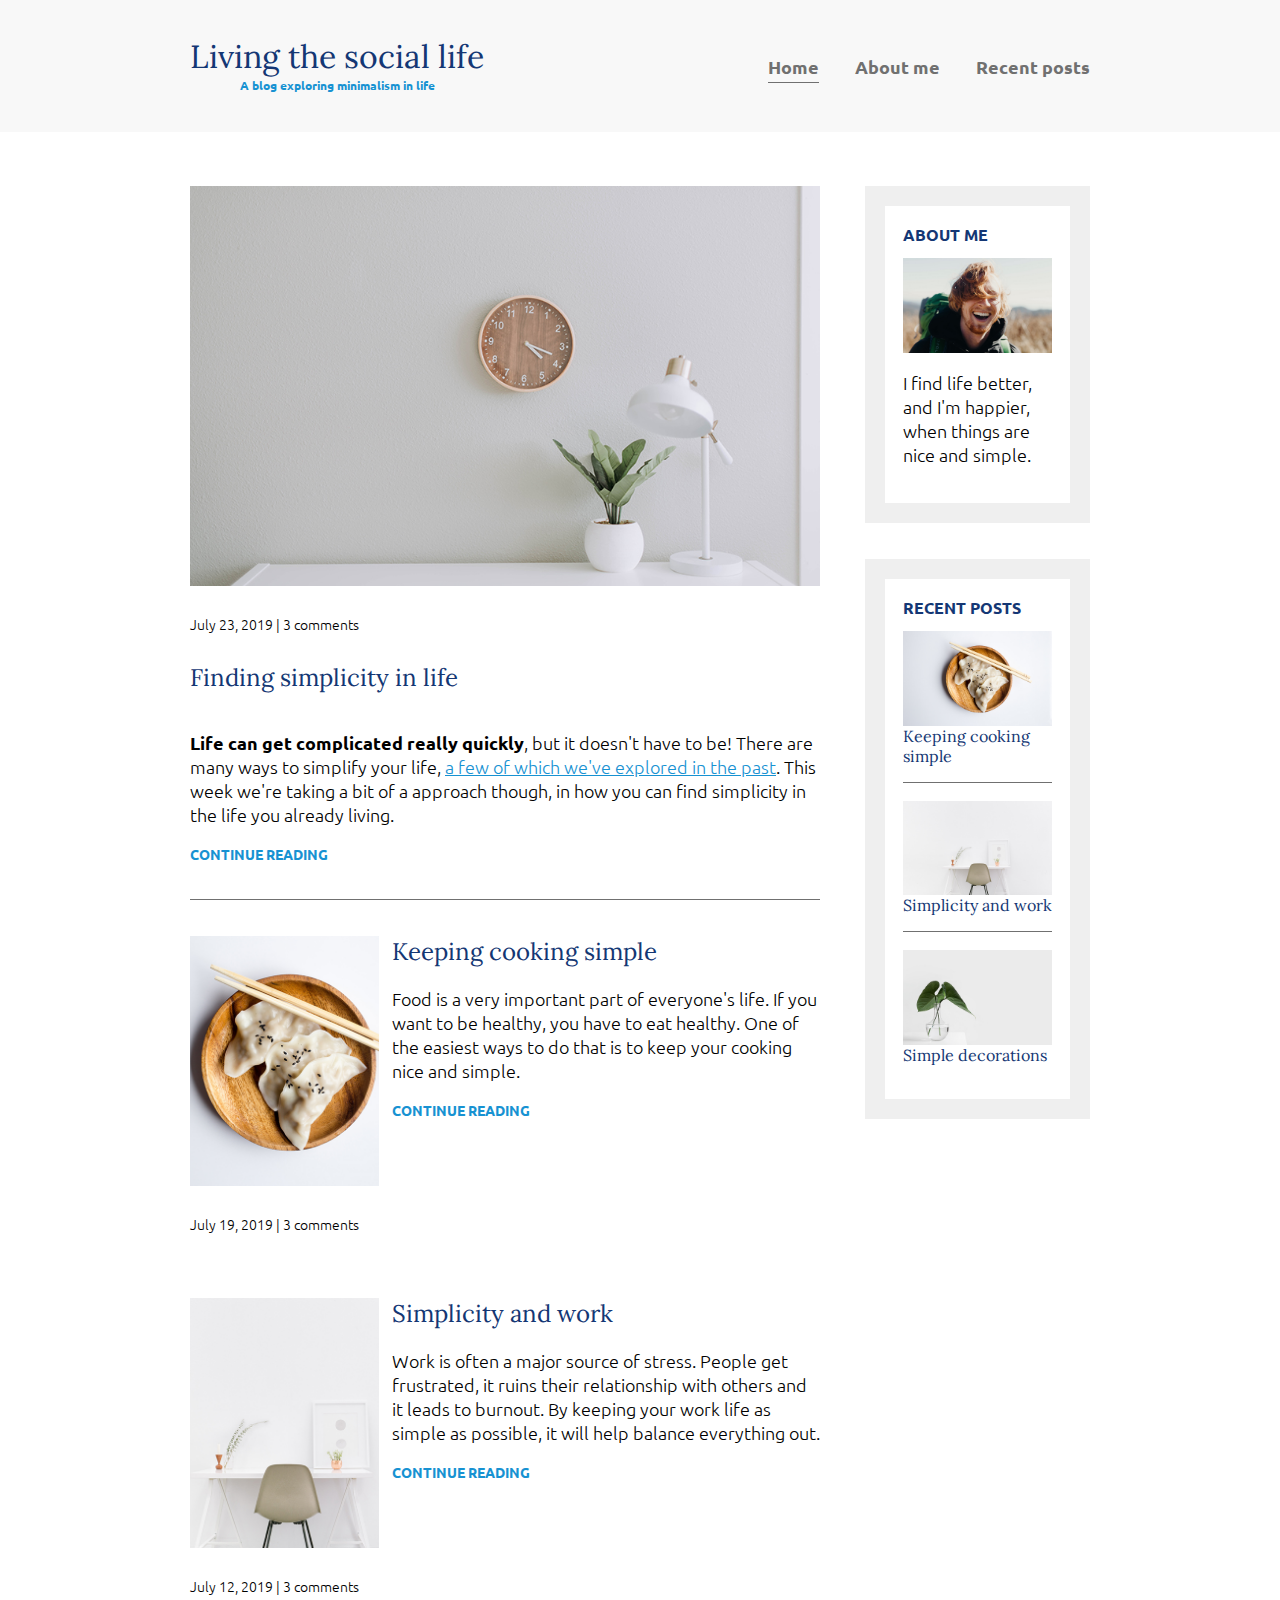
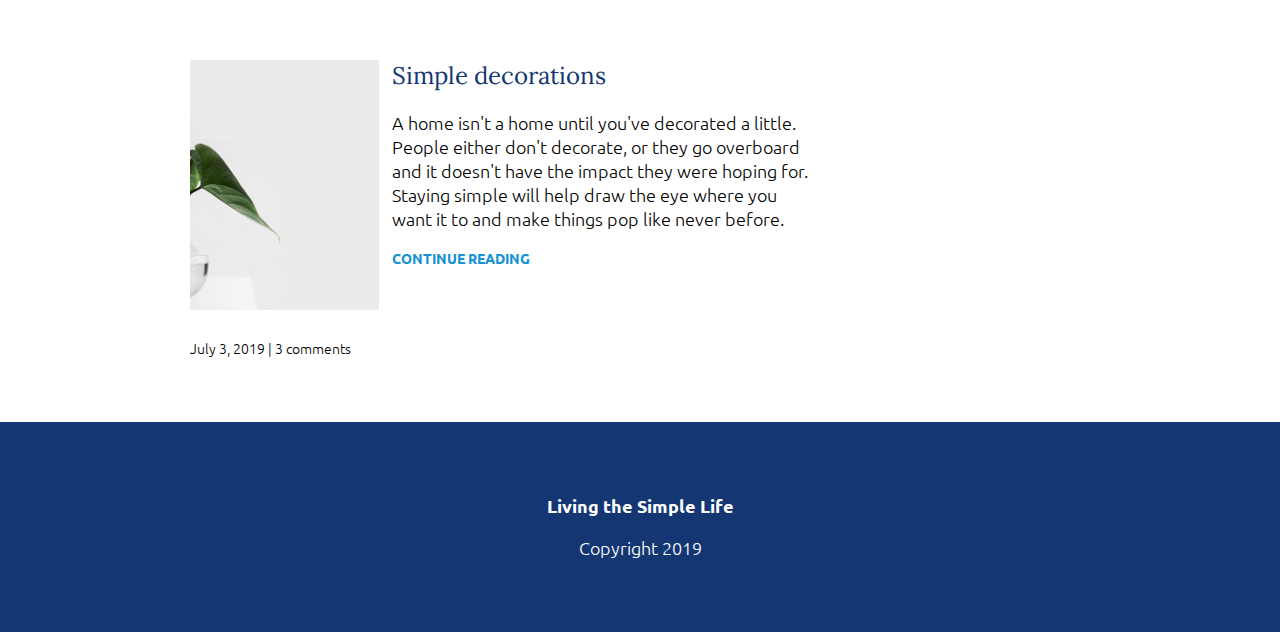
<file: index.html>
<html>
    <head>
        <link href="https://fonts.googleapis.com/css?family=Lora|Ubuntu:300,400,700&display=swap" rel="stylesheet">
        <link rel="stylesheet" href="css/styles.css">
        <meta name="viewport" content="width=device-width, initial-scale=1" />
    </head>
    <body> 
        <header>
            <div class="container container-flex">
                <div class="site-title">
                    <h1>Living the social life</h1>
                    <p class="subtitle">A blog exploring minimalism in life</p>
                </div>
                <nav>
                    <ul>
                        <li><a href="index.html" class="current-page">Home</a></li>
                        <li><a href="about-me.html">About me</a></li>
                        <li><a href="recent-posts.html">Recent posts</a></li>
                    </ul>
                </nav>
            </div> <!-- / .container -->
        </header>
        
        <div class="container container-flex">
            <main role="main">
                
                <article class="article-featured">
                    <h2 class="article-title">Finding simplicity in life</h2>
                    <img src="img/life.jpg" alt="simple white desk on a white wall with a plant on the far right side" class="article-image">
                    <p class="article-info">July 23, 2019 | 3 comments</p>
                    <p class="article-body"><strong>Life can get complicated really quickly</strong>, but it doesn't have to be! There are many ways to simplify your life, <a href="#">a few of which we've explored in the past</a>. This week we're taking a bit of a approach though, in how you can find simplicity in the life you already living.</p>
                    <a href="#" class="article-read-more">CONTINUE READING</a>
                </article>
                
                <article class="article-recent">
                    <div class="article-recent-main">
                        <h2 class="article-title">Keeping cooking simple </h2>
                        <p class="article-body">Food is a very important part of everyone's life. If you want to be healthy, you have to eat healthy. One of the easiest ways to do that is to keep your cooking nice and simple.</p>
                        <a href="#" class="article-read-more">CONTINUE READING</a>
                    </div>
                    <div class="article-recent-secondary">
                        <img src="img/food.jpg" alt="two dumplings on a wood plate with chopsticks" class="article-image">
                        <p class="article-info">July 19, 2019 | 3 comments</p>
                    </div>
                </article>
                
                <article class="article-recent">
                    <div class="article-recent-main">
                        <h2 class="article-title">Simplicity and work </h2>
                        <p class="article-body">Work is often a major source of stress. People get frustrated, it ruins their relationship with others and it leads to burnout. By keeping your work life as simple as possible, it will help balance everything out.</p>
                        <a href="#" class="article-read-more">CONTINUE READING</a>
                    </div>
                    <div class="article-recent-secondary">
                        <img src="img/work.jpg" alt="a chair white chair at a white desk on a white wall" class="article-image">
                        <p class="article-info">July 12, 2019 | 3 comments</p>
                    </div>
                </article>
                
                <article class="article-recent">
                    <div class="article-recent-main">
                        <h2 class="article-title">Simple decorations</h2>
                        <p class="article-body">A home isn't a home until you've decorated a little. People either don't decorate, or they go overboard and it doesn't have the impact they were hoping for. Staying simple will help draw the eye where you want it to and make things pop like never before.</p>
                        <a href="#" class="article-read-more">CONTINUE READING</a>
                    </div>
                    <div class="article-recent-secondary">
                        <img src="img/deco.jpg" alt="a green plant in a clear, round vase with water in it" class="article-image">
                        <p class="article-info">July 3, 2019 | 3 comments</p>
                    </div>
                </article>
            </main>
            
            <aside class="sidebar">
                
                <div class="sidebar-widget">
                    <h2 class="widget-title">ABOUT ME</h2>
                    <img src="img/about-me.jpg" alt="john doe" class="widget-image">
                    <p class="widget-body">I find life better, and I'm happier, when things are nice and simple.</p>
                </div>
                
                <div class="sidebar-widget">
                    <h2 class="widget-title">RECENT POSTS</h2>
                    <div class="widget-recent-post">
                        <h3 class="widget-recent-post-title">Keeping cooking simple</h3>
                        <img src="img/food.jpg" alt="two dumplings on a wood plate with chopsticks" class="widget-image">
                    </div>
                    <div class="widget-recent-post">
                        <h3 class="widget-recent-post-title">Simplicity and work</h3>
                        <img src="img/work.jpg" alt="a chair white chair at a white desk on a white wall" class="widget-image">
                    </div>
                    <div class="widget-recent-post">
                        <h3 class="widget-recent-post-title">Simple decorations</h3>
                        <img src="img/deco.jpg" alt="a green plant in a clear, round vase with water in it" class="widget-image">
                    </div>
                </div>
                
            </aside>
            
        </div>
        
        
        <footer>
            <p><strong>Living the Simple Life</strong> </p>
            <p>Copyright 2019</p>
        </footer>
        
        
    </body>
</html>
</file>
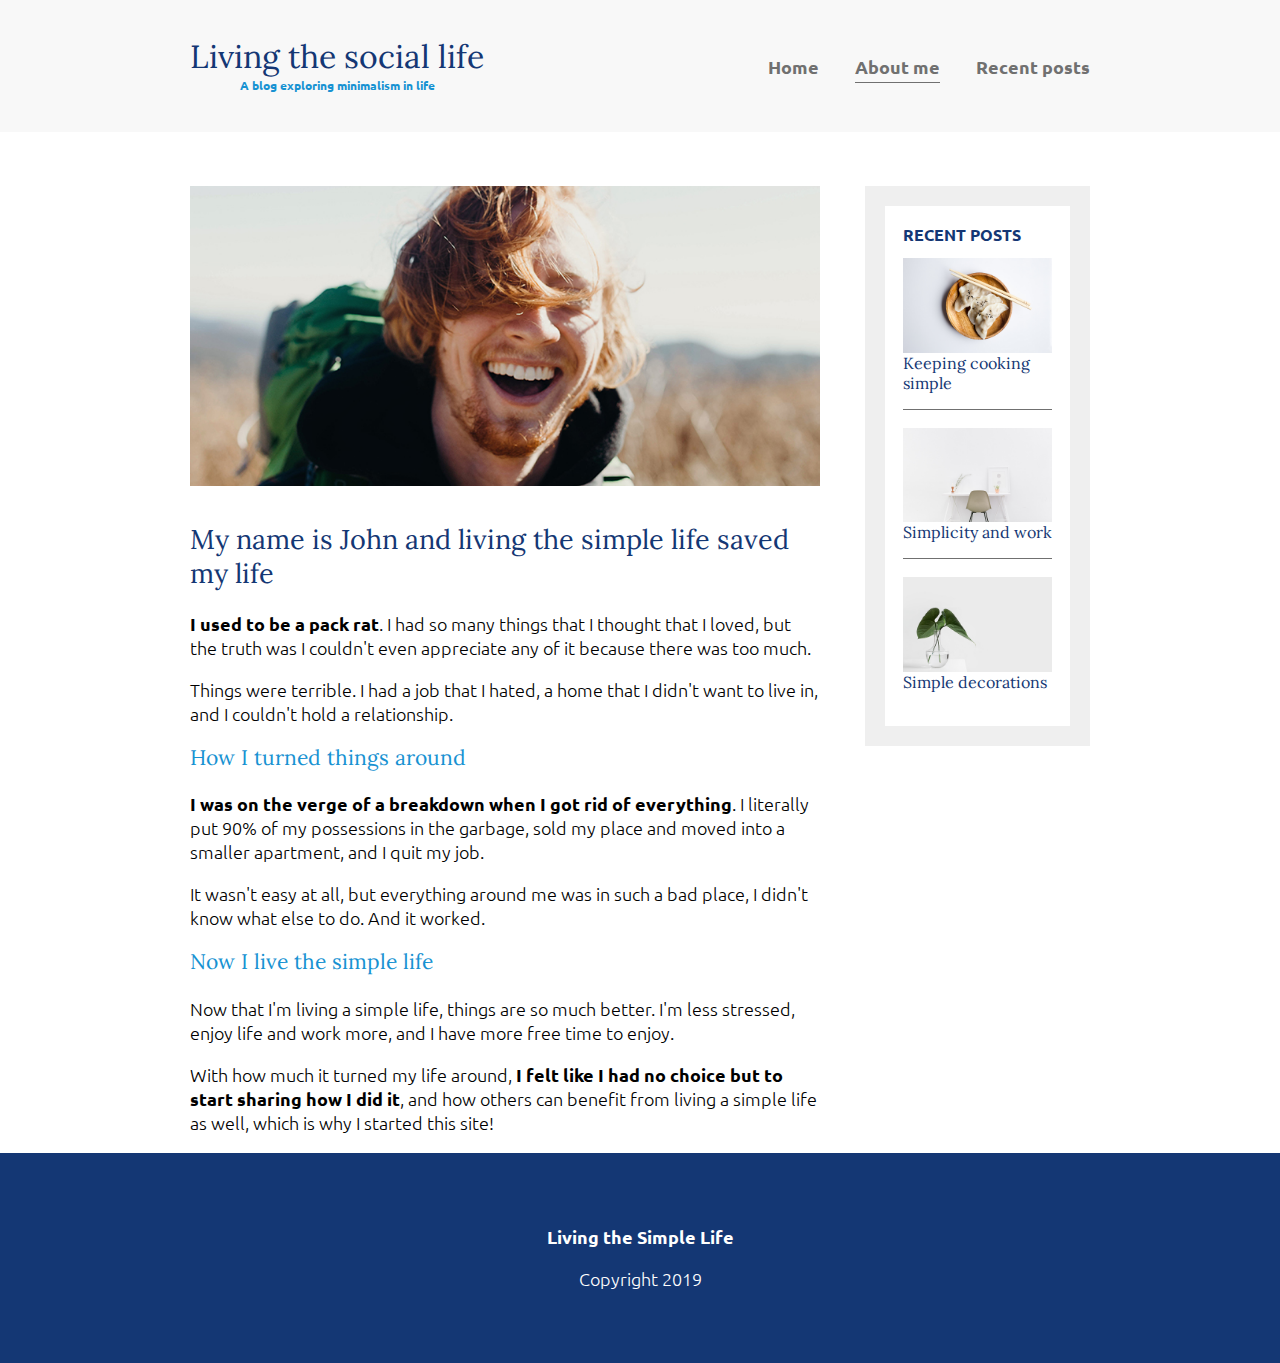
<file: about-me.html>
<html>
    <head>
        <link href="https://fonts.googleapis.com/css?family=Lora|Ubuntu:300,400,700&display=swap" rel="stylesheet">
        <link rel="stylesheet" href="css/styles.css">
        <meta name="viewport" content="width=device-width, initial-scale=1" />
    </head>
    <body> 
        <header>
            <div class="container container-flex">
                <div class="site-title">
                    <h1>Living the social life</h1>
                    <p class="subtitle">A blog exploring minimalism in life</p>
                </div>
                <nav>
                    <ul>
                        <li><a href="index.html">Home</a></li>
                        <li><a href="about-me.html" class="current-page">About me</a></li>
                        <li><a href="recent-posts.html">Recent posts</a></li>
                    </ul>
                </nav>
            </div> <!-- / .container -->
        </header>
        
        <div class="container container-flex">
          <main role="main">
            <img src="img/about-me.jpg" class="image-full">
            <h2>My name is John and living the simple life saved my life</h2>

            <p><strong>I used to be a pack rat</strong>. I had so many things that I thought that I loved, but the truth was I couldn't even appreciate any of it because there was too much.</p>
            <p>Things were terrible. I had a job that I hated, a home that I didn't want to live in, and I couldn't hold a relationship.</p>

            <h3>How I turned things around</h3>
            <p><strong>I was on the verge of a breakdown when I got rid of everything</strong>. I literally put 90% of my possessions in the garbage, sold my place and moved into a smaller apartment, and I quit my job.</p>
            <p>It wasn't easy at all, but everything around me was in such a bad place, I didn't know what else to do. And it worked.</p>

            <h3>Now I live the simple life</h3>
            <p>Now that I'm living a simple life, things are so much better. I'm less stressed, enjoy life and work more, and I have more free time to enjoy.</p>
            <p>With how much it turned my life around, <strong>I felt like I had no choice but to start sharing how I did it</strong>, and how others can benefit from living a simple life as well, which is why I started this site!</p>
        </main>
            
            <aside class="sidebar">
                
                <div class="sidebar-widget">
                    <h2 class="widget-title">RECENT POSTS</h2>
                    <div class="widget-recent-post">
                        <h3 class="widget-recent-post-title">Keeping cooking simple</h3>
                        <img src="img/food.jpg" alt="two dumplings on a wood plate with chopsticks" class="widget-image">
                    </div>
                    <div class="widget-recent-post">
                        <h3 class="widget-recent-post-title">Simplicity and work</h3>
                        <img src="img/work.jpg" alt="a chair white chair at a white desk on a white wall" class="widget-image">
                    </div>
                    <div class="widget-recent-post">
                        <h3 class="widget-recent-post-title">Simple decorations</h3>
                        <img src="img/deco.jpg" alt="a green plant in a clear, round vase with water in it" class="widget-image">
                    </div>
                </div>
                
            </aside>
            
        </div>
        
        
        <footer>
            <p><strong>Living the Simple Life</strong> </p>
            <p>Copyright 2019</p>
        </footer>
        
        
    </body>
</html>
</file>
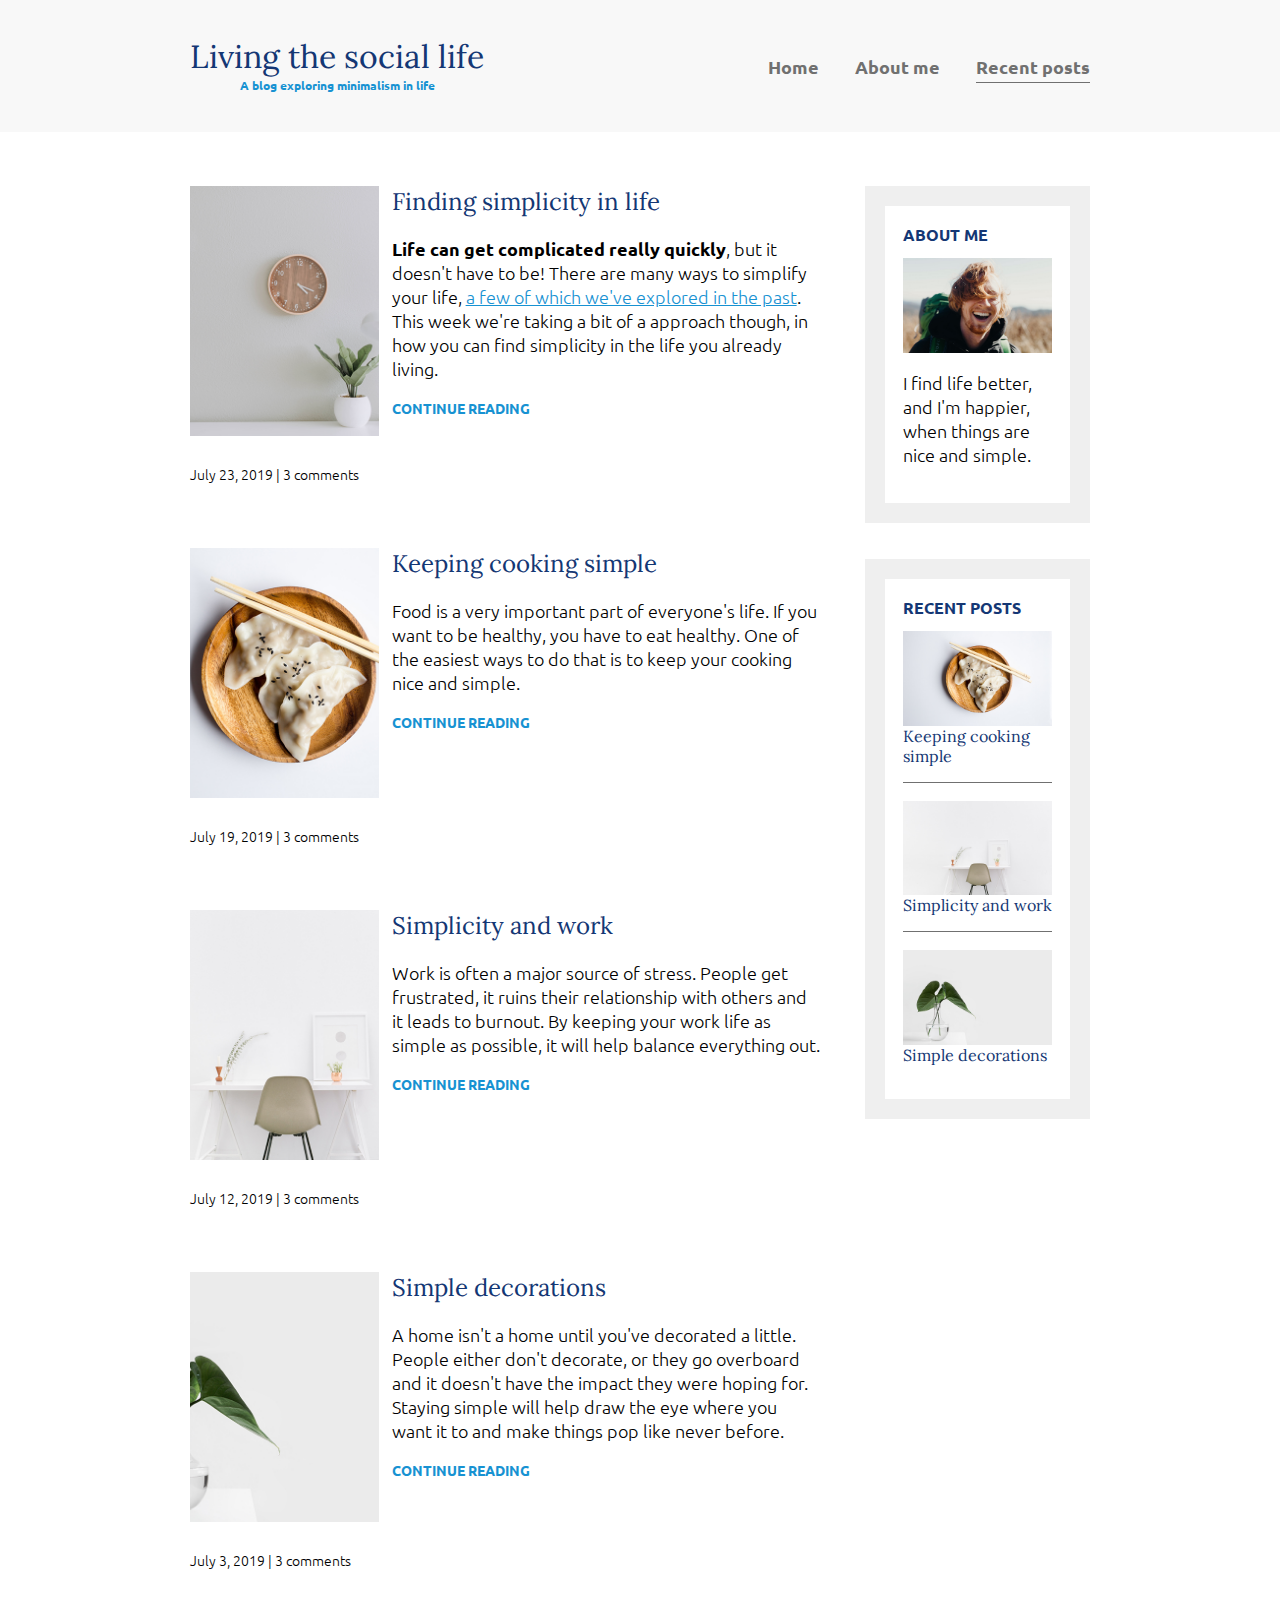
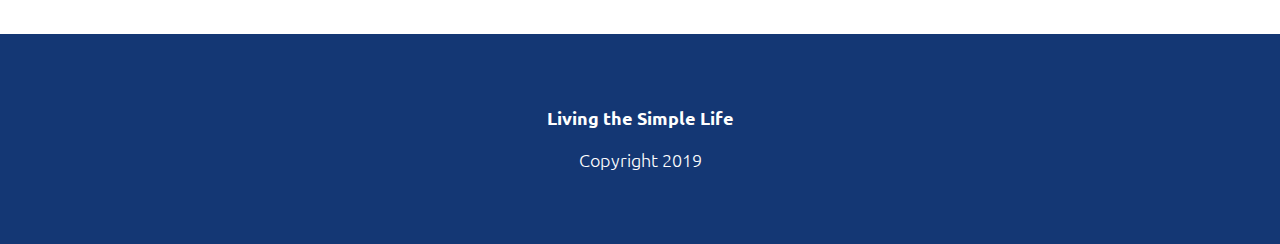
<file: recent-posts.html>
<html>
    <head>
        <link href="https://fonts.googleapis.com/css?family=Lora|Ubuntu:300,400,700&display=swap" rel="stylesheet">
        <link rel="stylesheet" href="css/styles.css">
        <meta name="viewport" content="width=device-width, initial-scale=1" />
    </head>
    <body> 
        <header>
            <div class="container container-flex">
                <div class="site-title">
                    <h1>Living the social life</h1>
                    <p class="subtitle">A blog exploring minimalism in life</p>
                </div>
                <nav>
                    <ul>
                        <li><a href="index.html">Home</a></li>
                        <li><a href="about-me.html">About me</a></li>
                        <li><a href="recent-posts.html" class="current-page">Recent posts</a></li>
                    </ul>
                </nav>
            </div> <!-- / .container -->
        </header>
        
        <div class="container container-flex">
            <main role="main">
                
                
              <article class="article-recent">
                <div class="article-recent-main">
                    <h2 class="article-title">Finding simplicity in life</h2>
                    <p class="article-body"><strong>Life can get complicated really quickly</strong>, but it doesn't have to be! There are many ways to simplify your life, <a href="#">a few of which we've explored in the past</a>. This week we're taking a bit of a approach though, in how you can find simplicity in the life you already living.</p>
                    <a href="#" class="article-read-more">CONTINUE READING</a>
                </div>
                <div class="article-recent-secondary">
                    <img src="img/life.jpg" alt="simple white desk on a white wall with a plant on the far right side" class="article-image">
                    <p class="article-info">July 23, 2019 | 3 comments</p>
                </div>
            </article>

                <article class="article-recent">
                    <div class="article-recent-main">
                        <h2 class="article-title">Keeping cooking simple </h2>
                        <p class="article-body">Food is a very important part of everyone's life. If you want to be healthy, you have to eat healthy. One of the easiest ways to do that is to keep your cooking nice and simple.</p>
                        <a href="#" class="article-read-more">CONTINUE READING</a>
                    </div>
                    <div class="article-recent-secondary">
                        <img src="img/food.jpg" alt="two dumplings on a wood plate with chopsticks" class="article-image">
                        <p class="article-info">July 19, 2019 | 3 comments</p>
                    </div>
                </article>
                
                <article class="article-recent">
                    <div class="article-recent-main">
                        <h2 class="article-title">Simplicity and work </h2>
                        <p class="article-body">Work is often a major source of stress. People get frustrated, it ruins their relationship with others and it leads to burnout. By keeping your work life as simple as possible, it will help balance everything out.</p>
                        <a href="#" class="article-read-more">CONTINUE READING</a>
                    </div>
                    <div class="article-recent-secondary">
                        <img src="img/work.jpg" alt="a chair white chair at a white desk on a white wall" class="article-image">
                        <p class="article-info">July 12, 2019 | 3 comments</p>
                    </div>
                </article>
                
                <article class="article-recent">
                    <div class="article-recent-main">
                        <h2 class="article-title">Simple decorations</h2>
                        <p class="article-body">A home isn't a home until you've decorated a little. People either don't decorate, or they go overboard and it doesn't have the impact they were hoping for. Staying simple will help draw the eye where you want it to and make things pop like never before.</p>
                        <a href="#" class="article-read-more">CONTINUE READING</a>
                    </div>
                    <div class="article-recent-secondary">
                        <img src="img/deco.jpg" alt="a green plant in a clear, round vase with water in it" class="article-image">
                        <p class="article-info">July 3, 2019 | 3 comments</p>
                    </div>
                </article>
            </main>
            
            <aside class="sidebar">
                
                <div class="sidebar-widget">
                    <h2 class="widget-title">ABOUT ME</h2>
                    <img src="img/about-me.jpg" alt="john doe" class="widget-image">
                    <p class="widget-body">I find life better, and I'm happier, when things are nice and simple.</p>
                </div>
                
                <div class="sidebar-widget">
                    <h2 class="widget-title">RECENT POSTS</h2>
                    <div class="widget-recent-post">
                        <h3 class="widget-recent-post-title">Keeping cooking simple</h3>
                        <img src="img/food.jpg" alt="two dumplings on a wood plate with chopsticks" class="widget-image">
                    </div>
                    <div class="widget-recent-post">
                        <h3 class="widget-recent-post-title">Simplicity and work</h3>
                        <img src="img/work.jpg" alt="a chair white chair at a white desk on a white wall" class="widget-image">
                    </div>
                    <div class="widget-recent-post">
                        <h3 class="widget-recent-post-title">Simple decorations</h3>
                        <img src="img/deco.jpg" alt="a green plant in a clear, round vase with water in it" class="widget-image">
                    </div>
                </div>
                
            </aside>
            
        </div>
        
        
        <footer>
            <p><strong>Living the Simple Life</strong> </p>
            <p>Copyright 2019</p>
        </footer>
        
        
    </body>
</html>
</file>
<file: css/styles.css>
/*  Fonts
-----
font-family: 'Lora', serif;
font-family: 'Ubuntu', sans-serif;
*/

body {
    margin: 0;
    font-family: 'Ubuntu', sans-serif;
    font-size: 1.125rem;
    font-weight: 300;
}

img {
    max-width: 100%;
    display: block;
}

.image-full {
    max-height: 300px;
    width: 100%;
    margin-bottom: 2em;
    object-fit: cover;
}

/* =================
Typography
================= */

h1, 
h2,
h3 {
    font-family: 'Lora', serif;
    font-weight: 400;
    color: #143774;
    margin-top: 0;
}

h1 {
    font-size: 2rem;
    margin: 0;
}

h3 {
    color: #1792d2
}

a {
    color: #1792d2;
}

a:hover,
a:focus {
    color: #143774;
}

strong {
    font-weight: 700;
}

/* h1 subtitle */
.subtitle {
    font-weight: 700;
    color: #1792d2;
    font-size: .75rem;
    margin: 0;
}

.article-title {
    font-size: 1.5rem;
}

.article-read-more,
.article-info {
    font-size: .875rem;
}

.article-read-more {
    color: #1792d2;
    text-decoration: none;
    font-weight: 700;
}

.article-read-more:hover,
.article-read-more:focus {
    color: #143774;
    text-decoration: underline;
}

.article-info {
    margin: 2em 0;
}

.widget-title,
.widget-recent-post-title {
    font-size: 1rem;
}


.widget-title {
    font-size: 1rem;
    font-family: 'Ubuntu', sans-serif;
    font-weight: 700;
}

.widget-recent-post-title {
    color:#143774;
}


/* =================
Layout
================= */

.container {
    width: 90%;
    max-width: 900px;
    margin: 0 auto;
}

.container-flex {
    display: flex;
    justify-content: space-between;
    flex-direction: column;
}

header {
    background: #f8f8f8;
    padding: 2em 0;
    text-align: center;
    margin-bottom: 3em;
}

footer {
    background: #143774;
    color: white;
    text-align: center;
    padding: 3em 0;
}

@media (min-width: 675px) {
    .container-flex {
        flex-direction: row;
    }

    main {
        width: 70%;
    }

    aside {
        width: 25%;
        min-width: 200px;
        margin-left: 1em;
    }
}

/* navigation */

nav ul {
    list-style: none;
    padding: 0;
    display: flex;
    justify-content: center;
}

nav li {
    margin-left: 2em;
}

nav a {
    text-decoration: none;
    color: #707070;
    font-weight: 700;
    padding: .25em 0;
}

nav a:hover,
nav a:focus {
    color: #1792d2;
}

.current-page {
    border-bottom: 1px solid #707070;
}

.current-page:hover,
.current-page:focus {
    color: #707070;
}

@media (max-width: 675px) {
    nav ul {
        flex-direction: column;
    }
    
    nav li {
        margin: .5em 0;
    }
}

/* articles */

.article-featured {
    border-bottom: 1px solid #707070;
    padding-bottom: 2em;
    margin-bottom: 2em;
}

.article-recent {
    display: flex;
    flex-direction: column;
    margin-bottom: 2em;
}

.article-recent-main {
    order: 2;
}

.article-recent-secondary {
    order: 1;
}

@media (min-width: 675px) {
    .article-recent {
        flex-direction: row;
        justify-content: space-between;
    }

    .article-recent-main {
        width: 68%;
    }

    .article-recent-secondary {
        width: 30%;
    }

    .article-featured {
        display: flex;
        flex-direction: column;
    }

    .article-image {
        order: -2;
        width: 100%;
        min-height: 250px;
        object-fit: cover;
        
    }

    .article-info {
        order: -1;
    }
}

/* widgets */

.sidebar-widget {
    
    border: 20px solid #efefef;
    margin-bottom: 2em;
    padding: 1em;
}

.widget-recent-post {
    display: flex;
    flex-direction: column;
    border-bottom: 1px solid #707070;
    margin-bottom: 1em;
}

.widget-recent-post:last-child {
    border: 0;
    margin: 0;
}

.widget-image {
    order: -1;
}
</file>
